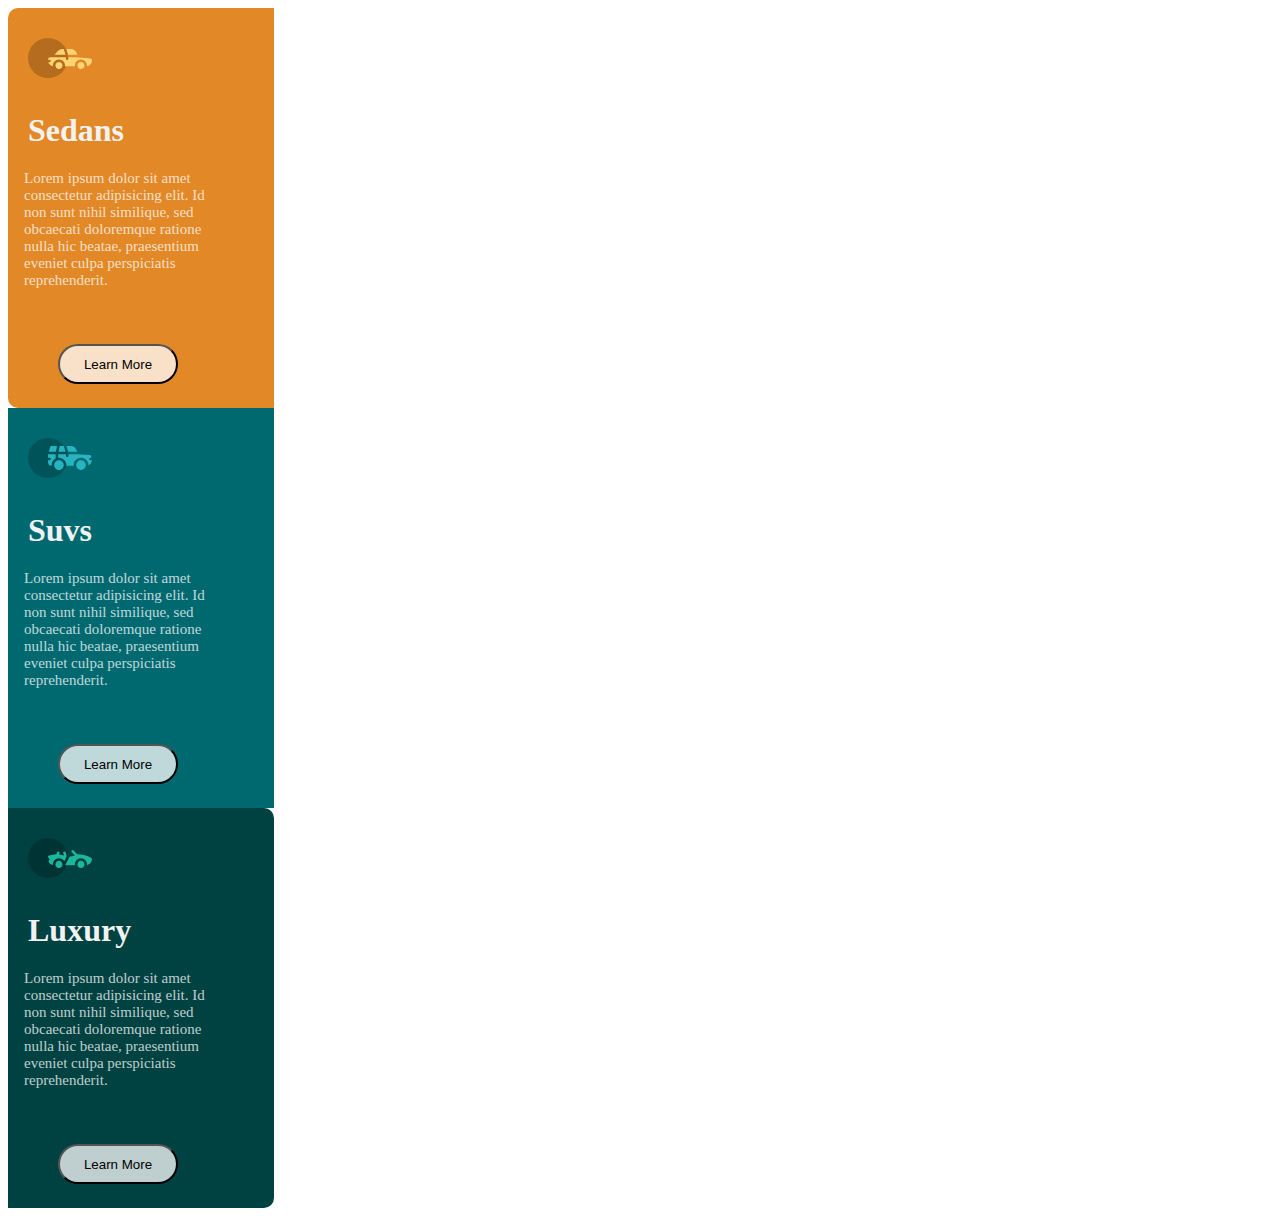
<file: index.html>
<!DOCTYPE html>
<html lang="es">

<head>
    <meta charset="UTF-8">
    <meta http-equiv="X-UA-Compatible" content="IE=edge">
    <meta name="viewport" content="width=device-width, initial-scale=1.0">
    <link href="https://cdn.jsdelivr.net/npm/bootstrap@5.3.0-alpha1/dist/css/bootstrap.min.css" rel="stylesheet"
        integrity="sha384-GLhlTQ8iRABdZLl6O3oVMWSktQOp6b7In1Zl3/Jr59b6EGGoI1aFkw7cmDA6j6gD" crossorigin="anonymous" />
    <link rel="stylesheet" href="scss/style.css">
    <title>Columns Bootstrap</title>
</head>

<body>
    <main class="container-fluid">
        <article class="row vh-100 vw-100 justify-content-center align-items-center">
            <div class="col-12 col-md-4 card-sedans">
                <img src="media/icon-sedans.svg" alt="Logo Sedans">
                <h1>Sedans</h1>
                <p>
                    Lorem ipsum dolor sit amet consectetur adipisicing elit. Id non sunt nihil similique, sed obcaecati
                    doloremque ratione nulla hic beatae, praesentium eveniet culpa perspiciatis reprehenderit.
                </p>
                <button class="btn">Learn More</button>
            </div>
            <div class="col-12 col-md-4 card-suvs">
                <img src="media/icon-suvs.svg" alt="Logo Suvs">
                <h1>Suvs</h1>
                <p>
                    Lorem ipsum dolor sit amet consectetur adipisicing elit. Id non sunt nihil similique, sed obcaecati
                    doloremque ratione nulla hic beatae, praesentium eveniet culpa perspiciatis reprehenderit.
                </p>
                <button class="btn">Learn More</button>
            </div>
            <div class="col-12 col-md-4 card-luxury">
                <img src="media/icon-luxury.svg" alt="Logo Luxury">
                <h1>Luxury</h1>
                <p>
                    Lorem ipsum dolor sit amet consectetur adipisicing elit. Id non sunt nihil similique, sed obcaecati
                    doloremque ratione nulla hic beatae, praesentium eveniet culpa perspiciatis reprehenderit.
                </p>
                <button class="btn">Learn More</button>
            </div>
        </article>
    </main>
    <script src="https://cdn.jsdelivr.net/npm/bootstrap@5.3.0-alpha1/dist/js/bootstrap.bundle.min.js"
        integrity="sha384-w76AqPfDkMBDXo30jS1Sgez6pr3x5MlQ1ZAGC+nuZB+EYdgRZgiwxhTBTkF7CXvN"
        crossorigin="anonymous"></script>
</body>

</html>
</file>
<file: scss/style.css>
p {
  width: 200px;
  margin-left: 1rem;
  font-size: 15px;
}

.btn {
  border-radius: 30px;
  width: 120px;
  height: 40px;
  margin-top: 40px;
  margin-left: 50px;
  background-color: hsla(0deg, 0%, 100%, 0.75);
}

.card-sedans {
  background-color: hsl(31deg, 77%, 52%);
  border-radius: 10px 0px 0px 10px;
  width: 266px;
  height: 400px;
  color: hsla(0deg, 0%, 100%, 0.75);
}

.card-suvs {
  background-color: hsl(184deg, 100%, 22%);
  width: 266px;
  height: 400px;
  color: hsla(0deg, 0%, 100%, 0.75);
}

.card-luxury {
  background-color: hsl(179deg, 100%, 13%);
  width: 266px;
  height: 400px;
  border-radius: 0px 10px 10px 0px;
  color: hsla(0deg, 0%, 100%, 0.75);
}

img {
  margin-top: 30px;
  margin-left: 20px;
}

h1 {
  color: hsl(0deg, 0%, 95%);
  margin-left: 20px;
  margin-top: 30px;
  font-size: 2rem;
}/*# sourceMappingURL=style.css.map */
</file>
